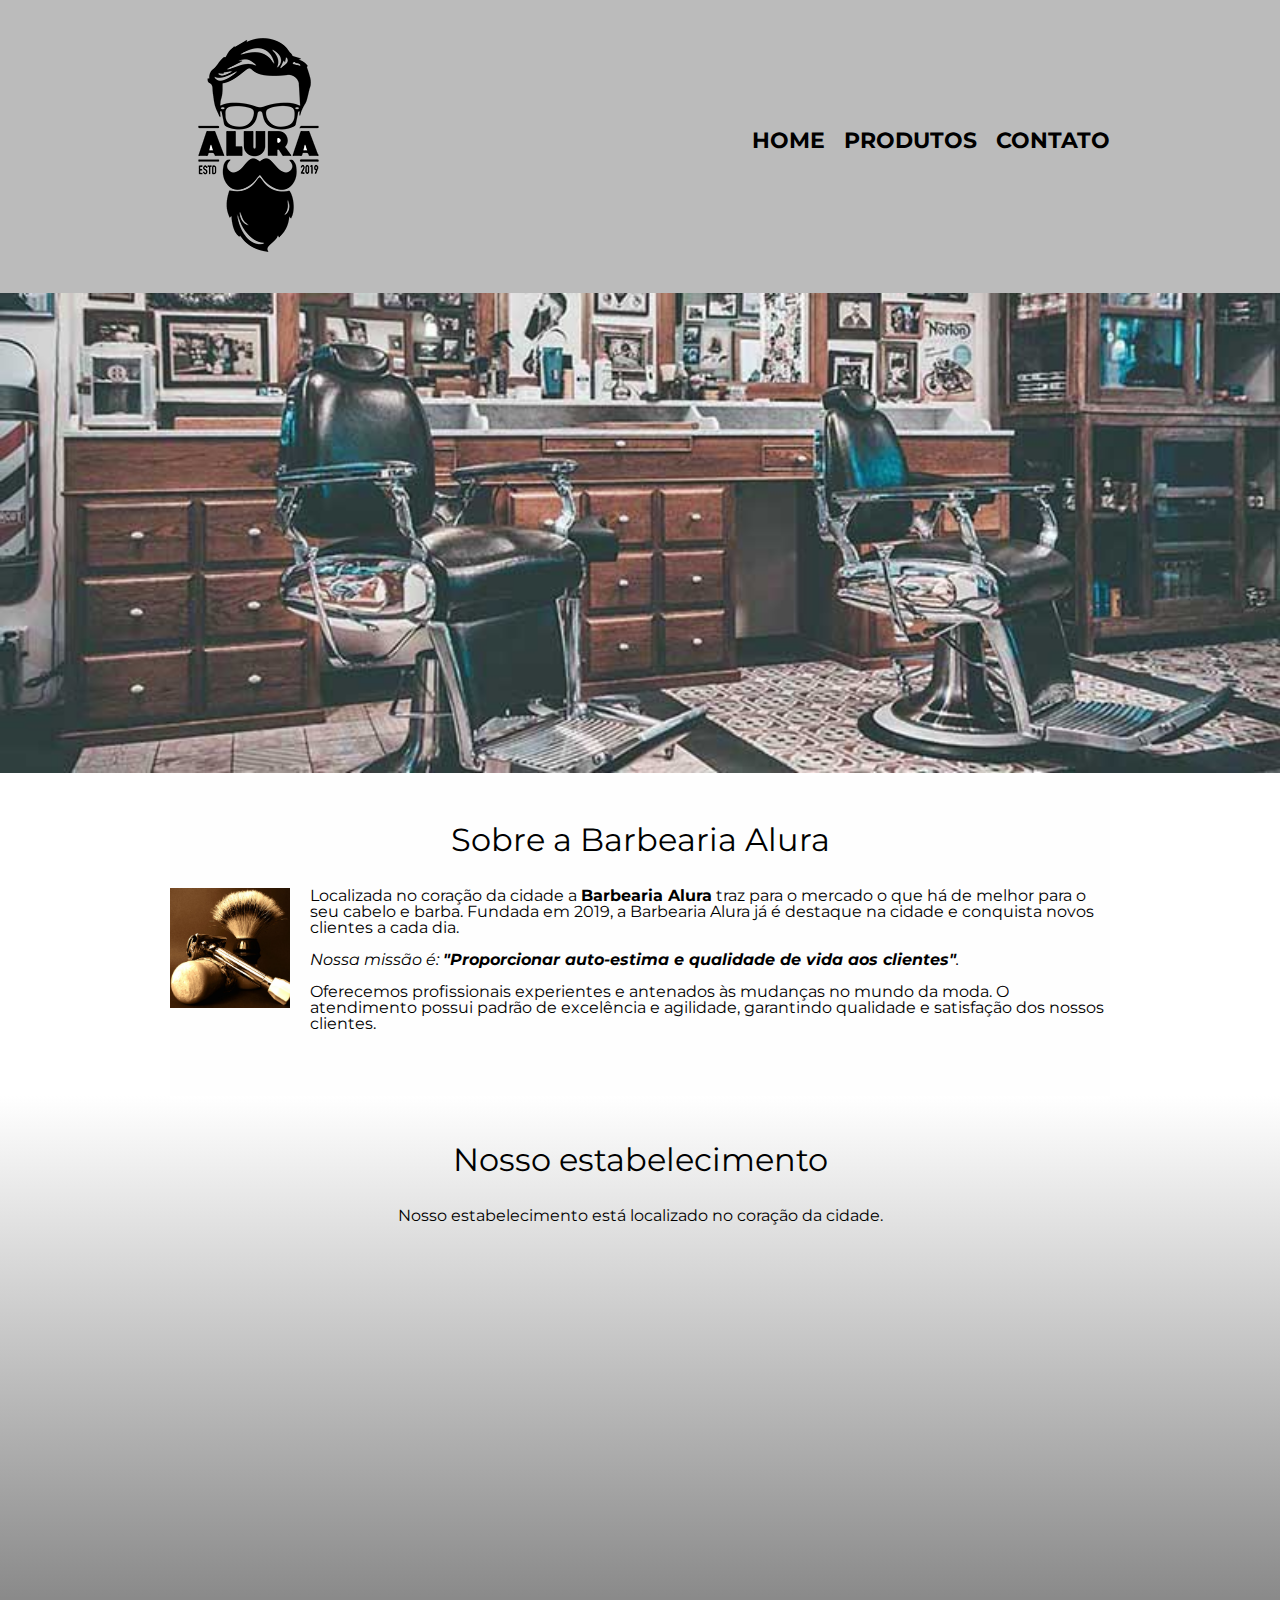
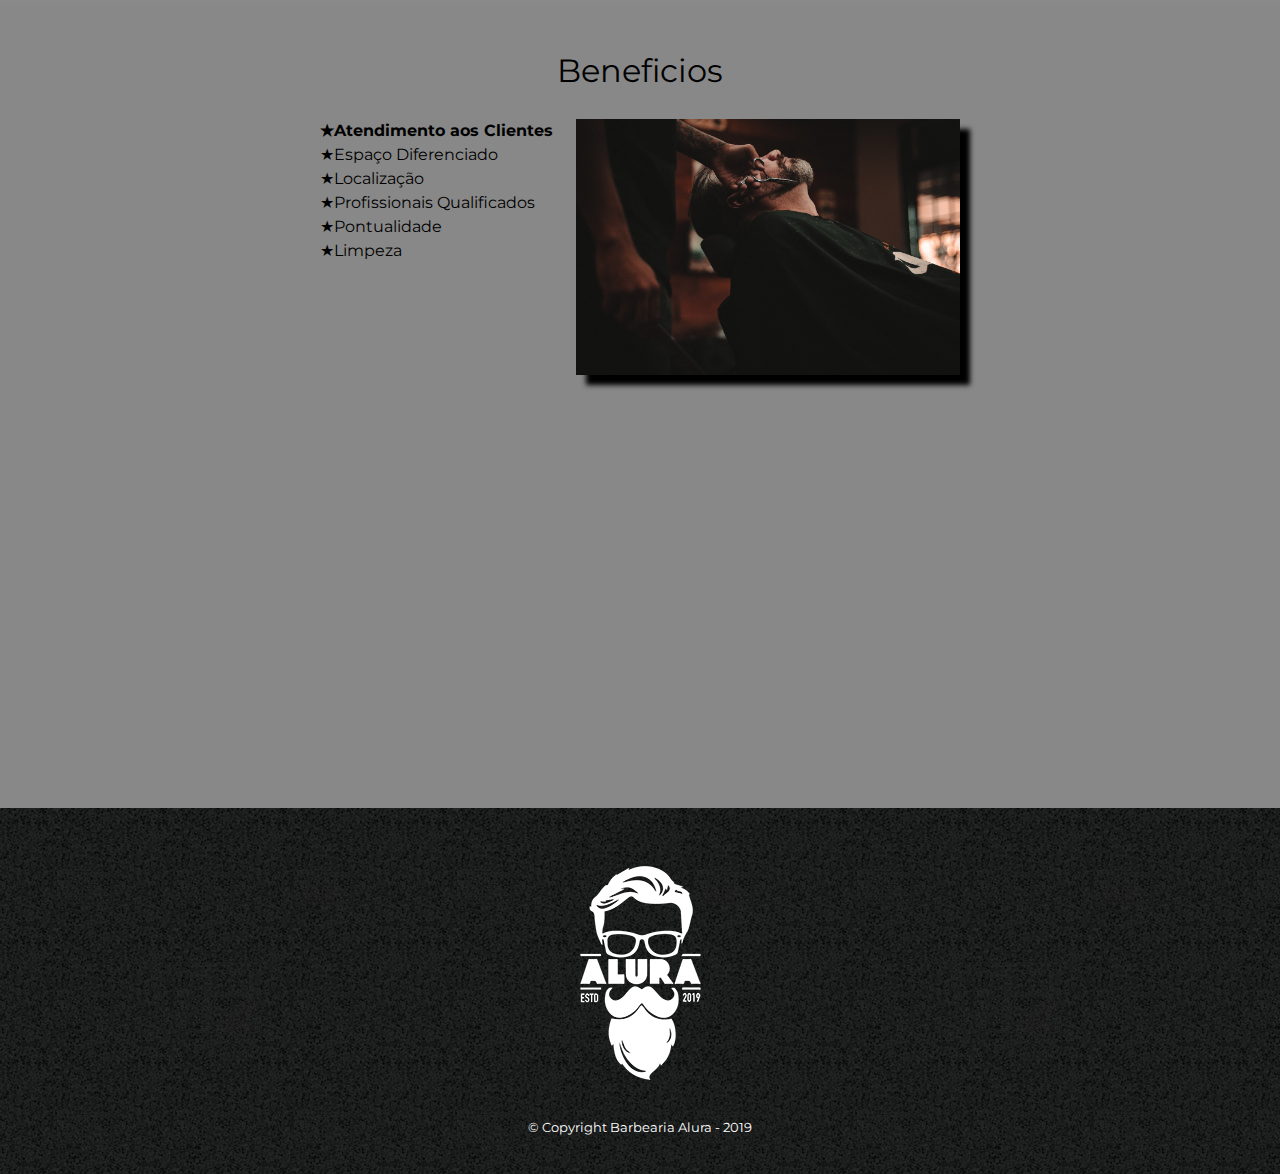
<file: index.html>
<!DOCTYPE html>
<html lang="pt-br">
    <head>
        <meta charset="UTF-8">
        <meta name="viewport" content="width=device-width">
        <title>Barbearia Alura</title>
        <link rel = "stylesheet" href = "reset.css">
        <link rel = "stylesheet" href = "style.css">
        <link href="https://fonts.googleapis.com/css?family=Montserrat&display=swap" rel="stylesheet">
    </head>
    <body>   
        <header>
            <div class = "caixa">
                <h1>
                    <img src = "logo.png">
                </h1>
                <nav>
                    <ul>
                        <li>
                            <a href = "index.html">Home</a>
                        </li>
                        <li>
                            <a href = "produtos.html">Produtos</a>
                        </li>
                        <li>
                            <a href = "contato.html">Contato</a>
                        </li>
                    </ul>
                </nav>
            </div>
        </header>

        <img class = "banner" src="banner.jpg">

        <main>
            <section class = "principal">
                <h2 class = "titulo-principal">Sobre a Barbearia Alura</h2>

                <img class="utensilios" src="utensilios.jpg" alt="Utensilios de um barbeiro.">

                <p>Localizada no coração da cidade a <strong>Barbearia Alura</strong> traz para o mercado o que há de melhor para o seu cabelo e barba. Fundada em 2019, a Barbearia Alura já é destaque na cidade e conquista novos clientes a cada dia.</p>

                <p id = "missao"><em>Nossa missão é: <strong>"Proporcionar auto-estima e qualidade de vida aos clientes"</strong>.</em></p>

                <p>Oferecemos profissionais experientes e antenados às mudanças no mundo da moda. O atendimento possui padrão de excelência e agilidade, garantindo qualidade e satisfação dos nossos clientes.</p>
            </section>

            <section class="mapa">
                <h3 class="titulo-principal">Nosso estabelecimento</h3>
                <p>Nosso estabelecimento está localizado no coração da cidade.</p>
                <div class="mapa-conteudo">
                    <iframe src="https://www.google.com/maps/embed?pb=!1m18!1m12!1m3!1d14625.799360190847!2d-46.649841360449216!3d-23.5881948!2m3!1f0!2f0!3f0!3m2!1i1024!2i768!4f13.1!3m3!1m2!1s0x94ce5a2b2ed7f3a1%3A0xab35da2f5ca62674!2sCaelum%20-%20Escola%20de%20Tecnologia!5e0!3m2!1spt-BR!2sbr!4v1663887271338!5m2!1spt-BR!2sbr" width="100%" height="300" style="border:0;" allowfullscreen="" loading="lazy" referrerpolicy="no-referrer-when-downgrade"></iframe>
                </div>
            </section>

            <section class = "beneficios">
                <h3 class = "titulo-principal">Beneficios</h3>
                <div class="conteudo-beneficios">
                    <ul class="lista-beneficios">
                        <li class="itens">Atendimento aos Clientes</li>
                        <li class="itens">Espaço Diferenciado</li>
                        <li class="itens">Localização</li>
                        <li class="itens">Profissionais Qualificados</li>
                        <li class="itens">Pontualidade</li>
                        <li class="itens">Limpeza</li>
                    </ul><img src="beneficios.jpg" class = "imagem-beneficios">
                </div>
                <div class = "video">
                    <iframe width="100%" height="315" src="https://www.youtube.com/embed/wcVVXUV0YUY" frameborder="0" allow="accelerometer; autoplay; encrypted-media; gyroscope; picture-in-picture" allowfullscreen></iframe>
                </div>
            </section>
        </main>
        <footer>
            <img src="logo-branco.png">
            <p class="copyright">&copy; Copyright Barbearia Alura - 2019</p>
        </footer>
    </body>
</html>
</file>
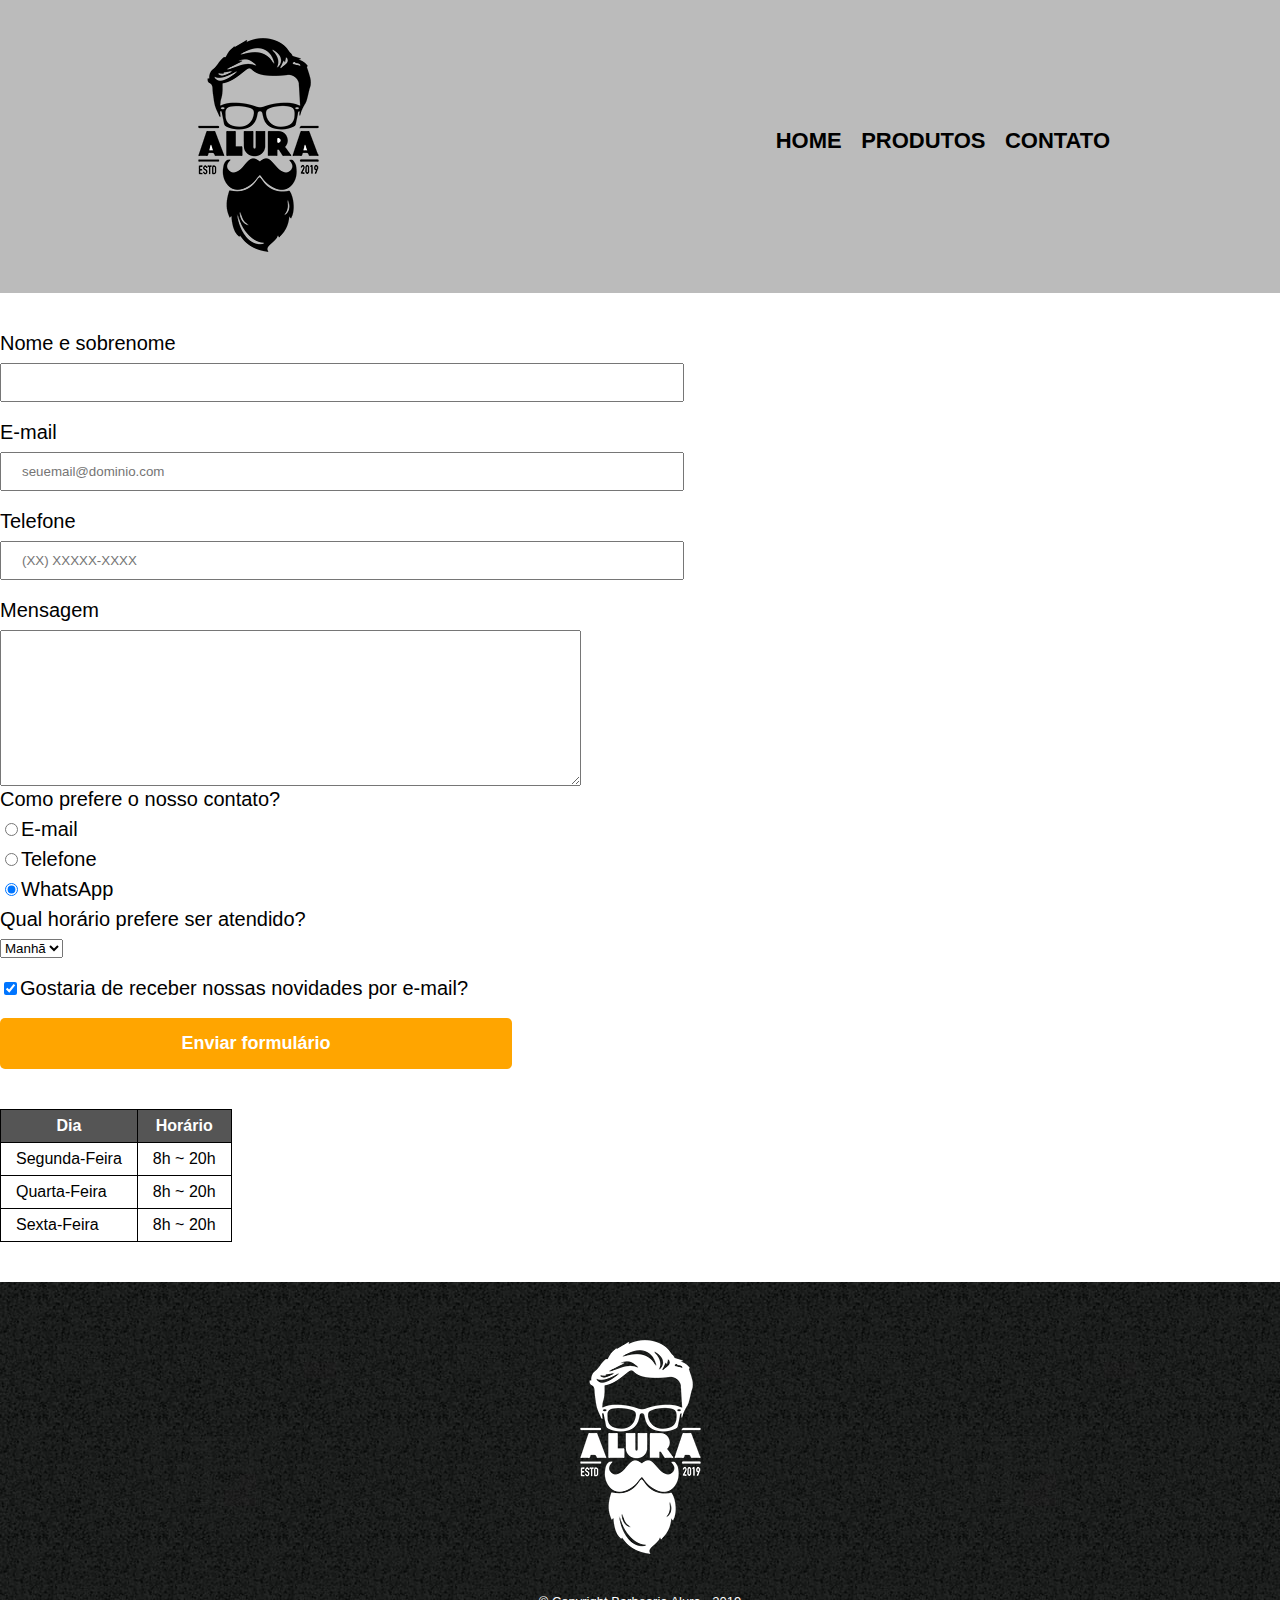
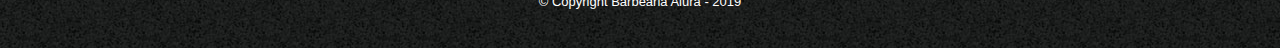
<file: contato.html>
<!DOCTYPE html>
<html>
    <head>
        <meta charset="UTF-8">
        <title>
            Contato - Barbearia Alura
        </title>
        <link rel = "stylesheet" href = "reset.css">
        <link rel = "stylesheet" href = "style.css">
    </head>
    <body>
        <header>
            <div class = "caixa">
                <h1>
                    <img src = "logo.png" alt="Logo da Barbearia Alura">
                </h1>
                <nav>
                    <ul>
                        <li>
                            <a href = "index.html">Home</a>
                        </li>
                        <li>
                            <a href = "produtos.html">Produtos</a>
                        </li>
                        <li>
                            <a href = "contato.html">Contato</a>
                        </li>
                    </ul>
                </nav>
            </div>
        </header>
        <main>
            <form>
                <label for = "nomesobrenome">Nome e sobrenome</label>
                <input type = "text" id = "nomesobrenome" class = "input-padrao" required>

                <label for = "email">E-mail</label>
                <input type = "email" id = "email" class = "input-padrao" required placeholder="seuemail@dominio.com">

                <label for = "telefone">Telefone</label>
                <input type = "tel" id = "telefone" class = "input-padrao" required placeholder="(XX) XXXXX-XXXX">

                <label for = "mensagem">Mensagem</label>
                <textarea cols="70" rows="10" id = "mensagem" required></textarea>

                <fieldset>
                    <legend>Como prefere o nosso contato?</legend>
                    <label for = "radio-email">
                        <input type = "radio" name = "contato" value = "email" id = "radio-email">E-mail
                    </label>
                    
                    <label for = "radio-telefone">
                        <input type = "radio" name = "contato" value = "telefone" id = "radio-telefone">Telefone
                    </label>
                    
                    <label for = "radio-whatsApp">
                        <input type = "radio" name = "contato" value = "whatsApp" id = "radio-whatsApp" checked>WhatsApp
                    </label>             
                </fieldset>

                <fieldset>
                    <legend>Qual horário prefere ser atendido?</legend>
                    <select>
                        <option>Manhã</option>
                        <option>Tarde</option>
                        <option>Noite</option>
                    </select>
                </fieldset>

                <label class = "checkbox"><input type = "checkbox" checked>Gostaria de receber nossas novidades por e-mail?</label>
                <input type = "submit" value = "Enviar formulário" class="enviar">
            </form>
            <table>
                <thead>
                    <tr>
                        <th>Dia</th>
                        <th>Horário</th>
                    </tr>
                </thead>
                <tbody>
                    <tr>
                        <td>Segunda-Feira</td>
                        <td>8h ~ 20h</td>
                    </tr>
                    <tr>
                        <td>Quarta-Feira</td>
                        <td>8h ~ 20h</td>
                    </tr>
                    <tr>
                        <td>Sexta-Feira</td>
                        <td>8h ~ 20h</td>
                    </tr>
            </tbody>
            </table>
        </main>
        <footer>
            <img src="logo-branco.png" alt="Logo da Barbearia Alura">
            <p class="copyright">&copy; Copyright Barbearia Alura - 2019</p>
        </footer>
    </body>
</html>
</file>
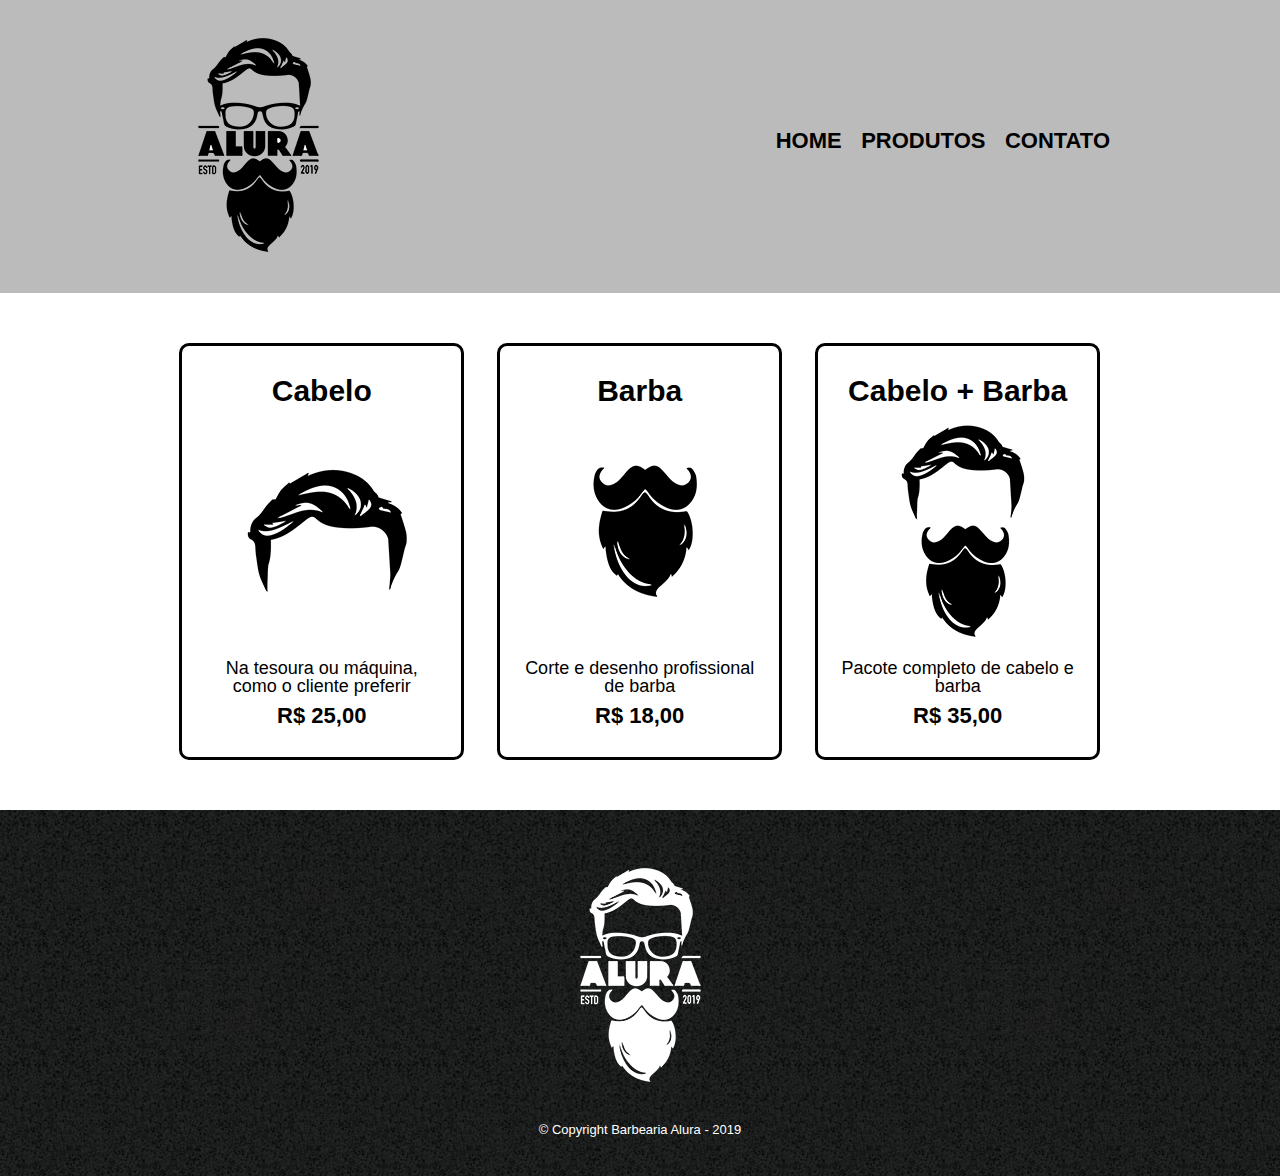
<file: produtos.html>
<!DOCTYPE html>
<html>
    <head>
        <meta charset="UTF-8">
        <meta name="viewport" content="width=device-width">
        <title>
            Produtos - Barbearia Alura
        </title>
        <link rel = "stylesheet" href = "reset.css">
        <link rel = "stylesheet" href = "style.css">
    </head>
    <body>
        <header>
            <div class = "caixa">
                <h1>
                    <img src = "logo.png">
                </h1>
                <nav>
                    <ul>
                        <li>
                            <a href = "index.html">Home</a>
                        </li>
                        <li>
                            <a href = "produtos.html">Produtos</a>
                        </li>
                        <li>
                            <a href = "contato.html">Contato</a>
                        </li>
                    </ul>
                </nav>
            </div>
        </header>

        <main>
            <ul class = "produtos">
                <li>
                    <h2>Cabelo</h2>
                    <img src="cabelo.jpg">
                    <p class="produto-descricao">Na tesoura ou máquina, como o cliente preferir</p>
                    <p class="produto-preco">R$ 25,00</p>
                </li>
                <li>
                    <h2>Barba</h2>
                    <img src="barba.jpg">
                    <p class="produto-descricao">Corte e desenho profissional de barba</p>
                    <p class="produto-preco">R$ 18,00</p>
                </li>
                <li>
                    <h2>Cabelo + Barba</h2>
                    <img src="cabelo+barba.jpg">
                    <p class="produto-descricao">Pacote completo de cabelo e barba</p>
                    <p class="produto-preco">R$ 35,00</p>
                </li>
            </ul>
        </main>

        <footer>
            <img src="logo-branco.png">
            <p class="copyright">&copy; Copyright Barbearia Alura - 2019</p>
        </footer>
    </body>
</html>
</file>
<file: style.css>
body {
    font-family: 'Montserrat', sans-serif;
}

header {
    background: #BBBBBB;
    padding: 20px 0 ;
}

.caixa {
    position: relative;
    width: 940px;
    margin: 0 auto;
}

nav {
    position: absolute;
    top: 110px;
    right: 0;
}

nav li {
    display: inline;
    margin: 0 0 0 15px;
}

nav a {
    text-transform: uppercase;
    color: #000000;
    font-weight: bold;
    font-size: 22px;
    text-decoration: none;
}

nav a:hover {
    color: #C78C19;
    text-decoration: underline;
}

.produtos {
    width: 950px;
    margin: 0 auto;
    padding: 50px 0;
}

.produtos li{
    display: inline-block;
    text-align: center;
    width: 30%;
    vertical-align: top;
    margin: 0 1.5%;
    padding: 30px 20px;
    box-sizing: border-box;
    border: 3px solid #000000;
    border-radius: 10px;
}

.produtos li:hover {
    border-color: #C78C19;
}

.produtos li:active {
    border-color: #088C19;
}

.produtos li:hover h2 {
    font-size: 34px;
} 

.produtos h2 {
    font-size: 30px;
    font-weight: bold;
}

.produto-descricao {
    font-size: 18px;
}

.produto-preco {
    font-size: 22px;
    font-weight: bold;
    margin-top: 10px;
}

footer {
    text-align: center;
    background: url("bg.jpg");
    padding: 40px 0;
}

.copyright {
    color: #FFFFFF;
    font-size: 13px;
    margin: 20px 0 0;
}

form {
    margin: 40px 0;
}

form label, form legend {
    display: block;
    font-size: 20px;
    margin: 0px 0 10px
}

.input-padrao {
    display: block;
    margin: 0 0 20px;
    padding: 10px 20px;
    width: 50%;
}

.checkbox {
    margin: 20px 0;
}

.enviar {
    width: 40%;
    padding: 15px 0;
    background: orange;
    color: white;
    font-weight: bold;
    font-size: 18px;
    border: none;
    border-radius: 5px;
    transition: 1s all;
    cursor: pointer;
}

.enviar:hover {
    background: darkorange;
    transform: scale(1.2);
}

table {
    margin: 20px 0 40px;
}

thead {
    background: #555555;
    color: white;
    font-weight: bold;
}

td, th {
    border: 1px solid #000000;
    padding: 8px 15px;
}

/* css da página ínicial */
.banner {
    width: 100%;
}

.titulo-principal {
    text-align: center;
    font-size: 2em;
    margin: 0 0 1em;
    clear: left;
}

.principal {
    padding: 3em 0;
    background: #FEFEFE;
    width: 940px;
    margin: 0 auto;
}

.principal p {
    margin: 0 0 1em;
}

.principal strong {
    font-weight: bold;
}

.principal em {
    font-style: italic;
}

.mapa {
    padding: 3em 0;
    background: linear-gradient(#FFFFFF, #888888);
}

.mapa-conteudo {
    width: 940px;
    margin: 0 auto;
}

.mapa p {
    margin: 0 0 2em;
    text-align: center;
}

.beneficios {
    padding: 3em 0;
    background: #888888;
}

.utensilios {
    width: 120px;
    float: left;
    margin: 0 20px 20px 0;
}

.conteudo-beneficios {
    width: 640px;
    margin: 0 auto;
}

.lista-beneficios {
    width: 40%;
    display: inline-block;
    vertical-align: top;
}

.itens {
    line-height: 1.5;
}

.itens:first-child {
    font-weight: bold;
}

.itens:before {
    content: "★";
}

.imagem-beneficios {
    width: 60%;
    opacity: 1;
    transition: 1s;
    box-shadow: 10px 10px 5px #000000;
}

.imagem-beneficios:hover {
    opacity: 0.3;
}

.video {
    width: 560px;
    margin: 2em auto;
}

@media screen and (max-width: 480px) {
    .caixa, .principal, .conteudo-beneficios, .mapa-conteudo, .video {
        width: auto;
    }

    h1 {
        text-align: center;
    }

    nav {
        position: static;
    }

    .lista-beneficios, .imagem-beneficios {
        width: 100%;
    }

    .produtos li {
        display: block;
        margin: 20px;
        margin: 55px;
    }
}
</file>
